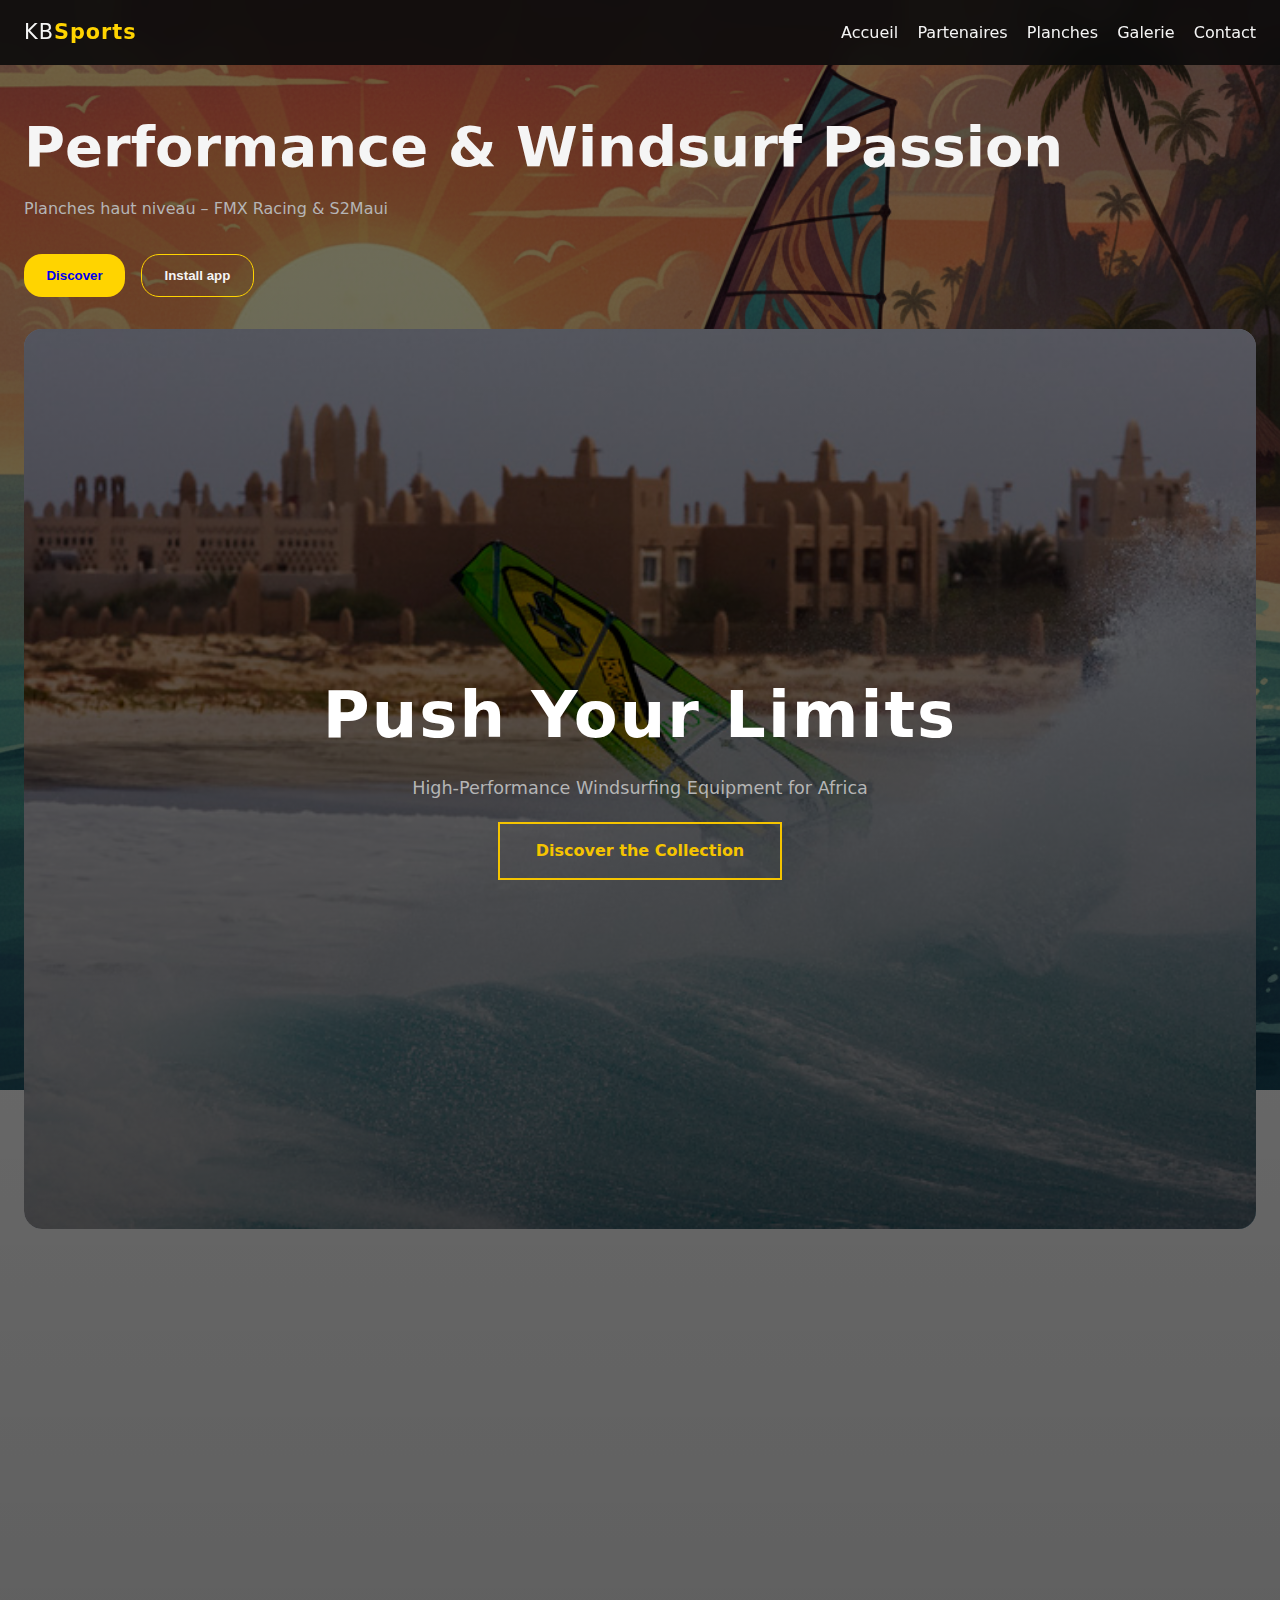
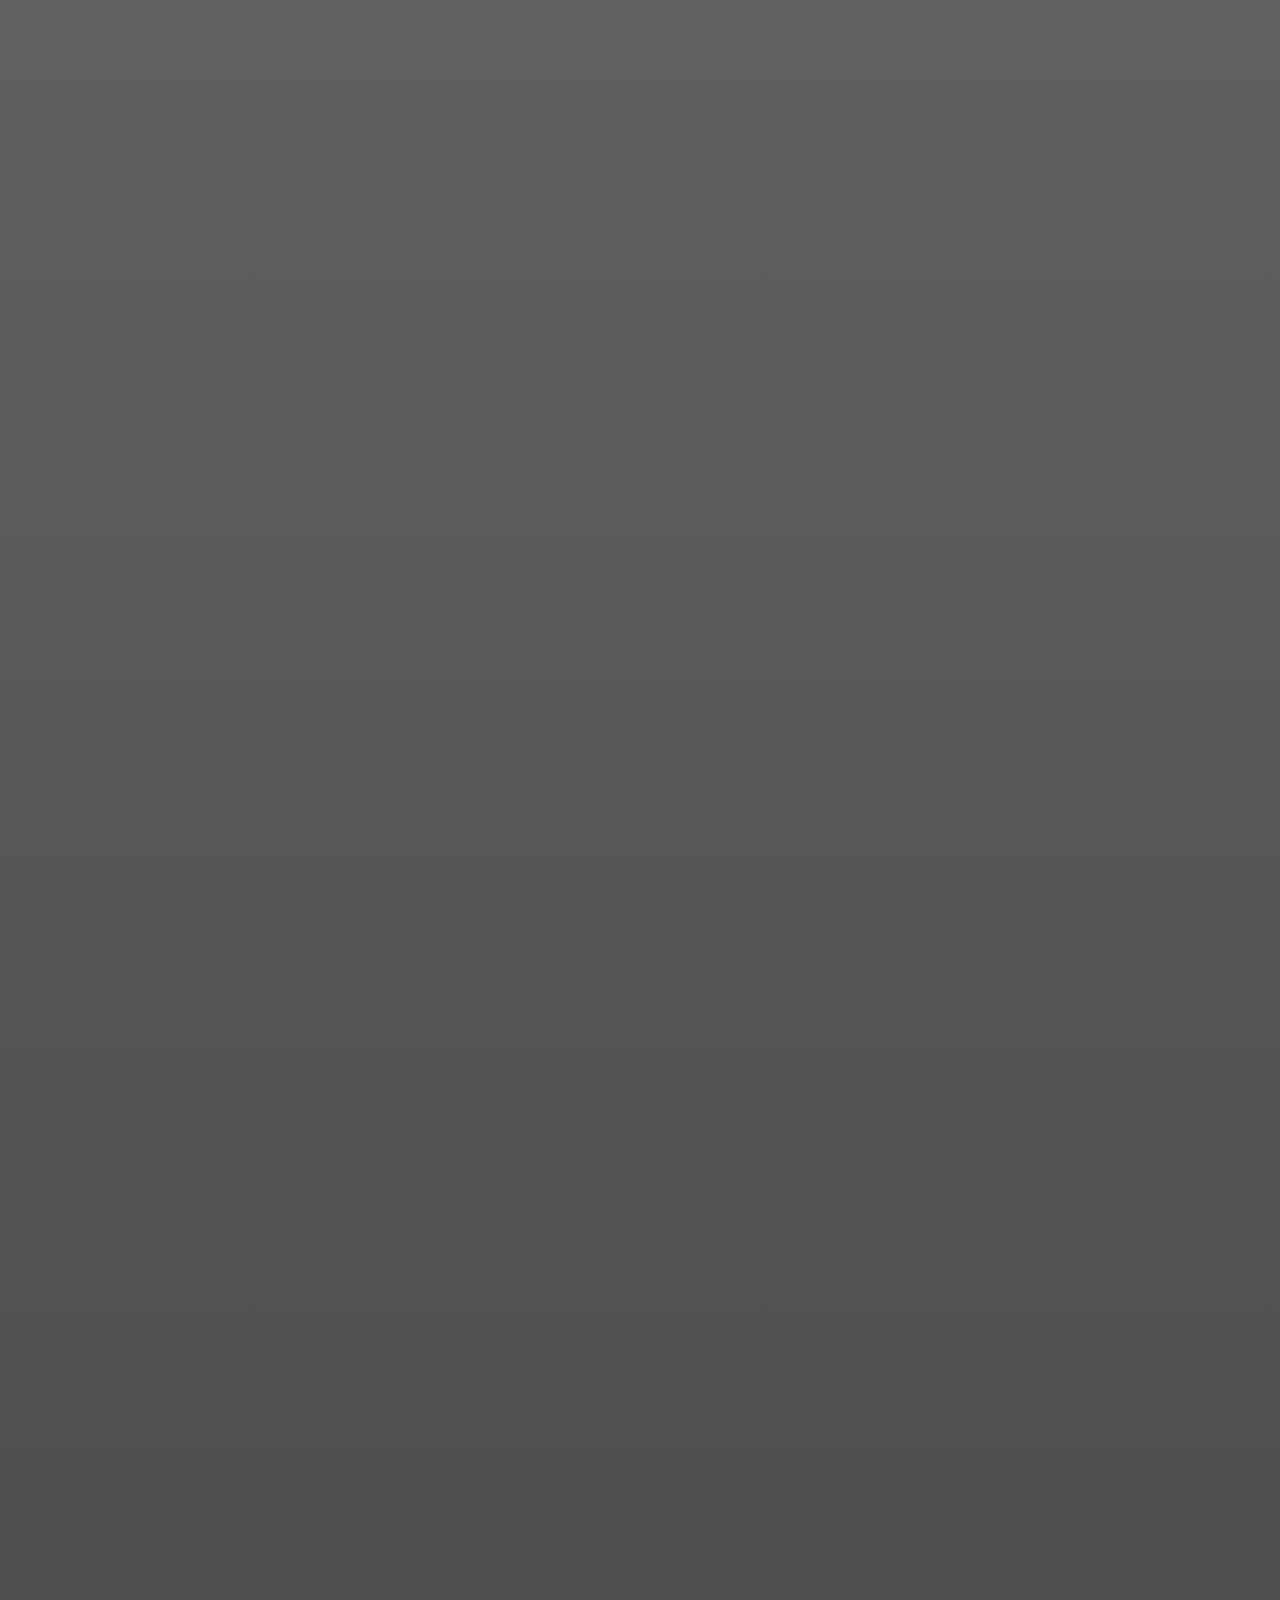
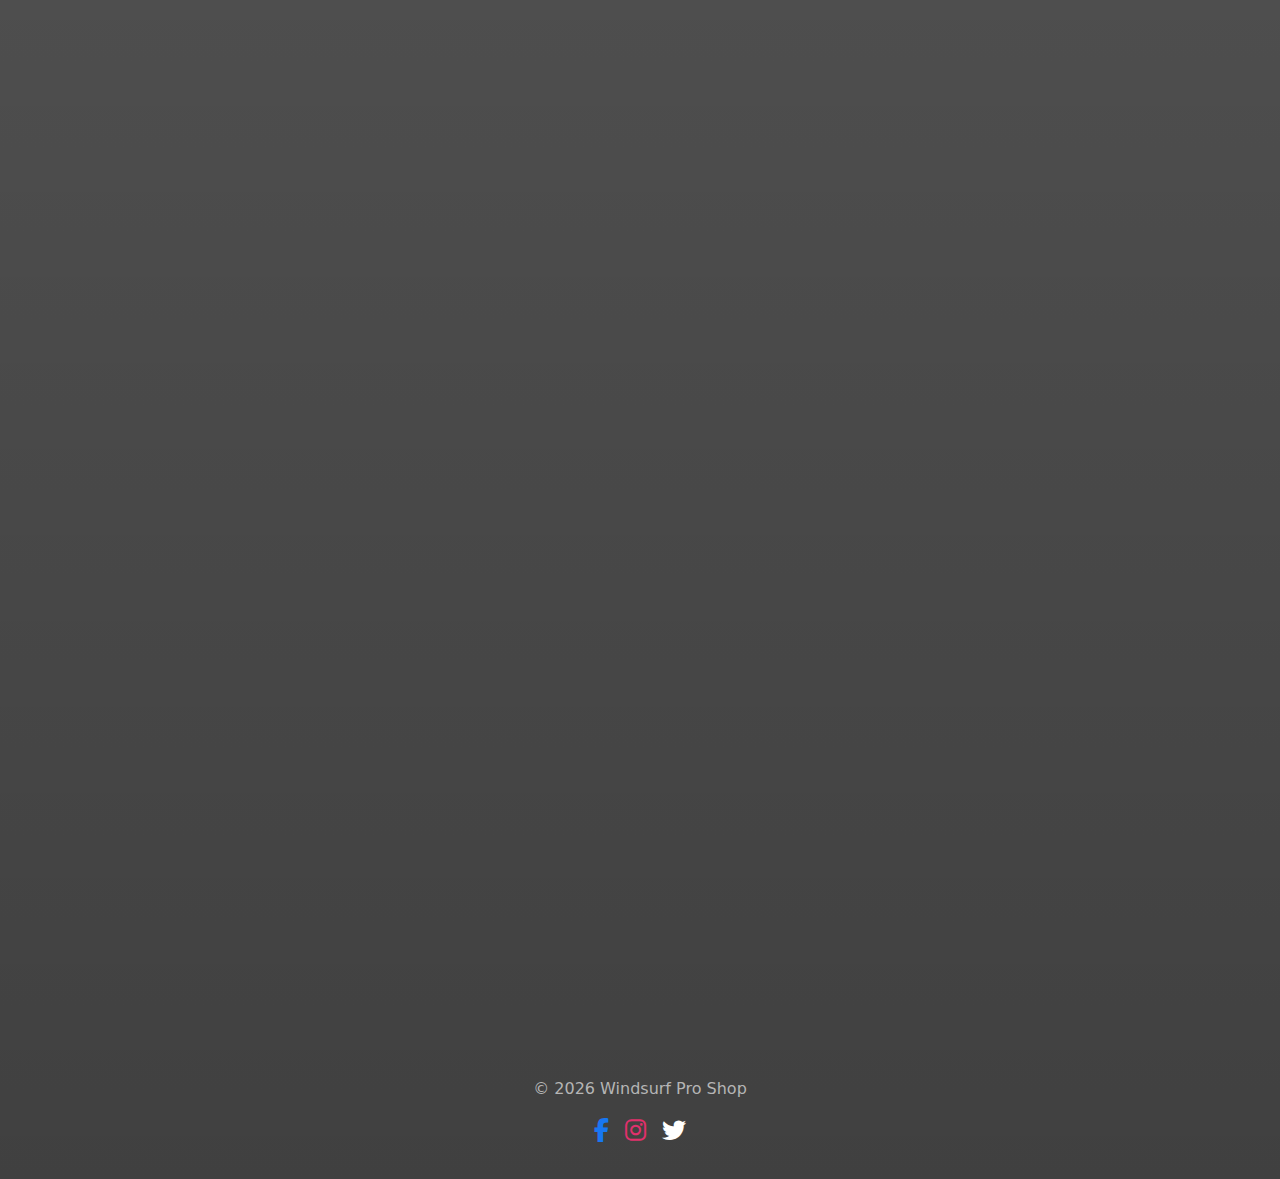
<file: index.html>
<!doctype html>
<html lang="fr">
  <head>
    <meta charset="UTF-8" />
    <meta name="viewport" content="width=device-width, initial-scale=1.0" />
    <title>KB Sports Windsurf Pro Shop</title>

    <!-- PWA -->
    <link rel="manifest" href="manifest.json" />
    <meta name="theme-color" content="#000000" />

    <!-- CSS -->
    <link rel="stylesheet" href="css/style.css" />

    <!-- Icons -->
    <link rel="icon" href="icons/icon-192.png" />
    <link
      rel="stylesheet"
      href="https://cdnjs.cloudflare.com/ajax/libs/font-awesome/6.4.2/css/all.min.css"
    />
  </head>
  <body>
    <!-- ================= HEADER ================= -->
    <header class="header">
      <div class="logo"><span>KB</span><strong>Sports</strong></div>

      <nav class="nav">
        <button class="menu-toggle">☰</button>
        <ul class="nav-links">
          <li><a href="#hero">Accueil</a></li>
          <li><a href="#partners">Partenaires</a></li>
          <li><a href="#products">Planches</a></li>
          <li><a href="#gallery">Galerie</a></li>
          <li><a href="contact.html">Contact</a></li>
        </ul>
      </nav>
    </header>

    <!-- ================= HERO ================= -->
    <section id="hero" class="hero reveal">
      <div class="hero-content">
        <h1>Performance & Windsurf Passion</h1>
        <p>Planches haut niveau – FMX Racing & S2Maui</p>

        <!-- Décorable plus tard -->
        <div class="hero-cta">
          <button class="btn-primary"><a href="#products">Discover</a></button>
          <button id="installBtn" class="btn-secondary">Install app</button>
        </div>
      </div>

      <!-- Zone visuelle décorative -->
      <section class="hero-visual">
        <!-- Slider background -->
        <div class="hero-slider">
          <div class="slide active"></div>
          <div class="slide"></div>
          <div class="slide"></div>
        </div>

        <!-- Overlay sombre / dégradé -->
        <div class="hero-overlay"></div>

        <!-- Contenu -->
        <div class="hero-content1">
          <h1 class="reveal">Push Your Limits</h1>
          <p class="reveal delay">
            High-Performance Windsurfing Equipment for Africa
          </p>
          <a href="#gallery" class="hero-btn reveal delay2">
            Discover the Collection
          </a>
        </div>
      </section>
    </section>
    <section id="gallery" class="gallery reveal">
      <h2>Gallery Windsurf</h2>
      <div class="photo-slider-wrapper">
        <div id="photo-slider" class="photo-slider"></div>
        <div class="gallery-overlay">
          <div class="gallery-content reveal">
            <h3>Ride the Wind</h3>
            <p>High-performance windsurf gear for Africa</p>
            <a href="contact.html" class="btn-primary">Order Now</a>
          </div>
        </div>
      </div>
    </section>
    <!-- ================= INTRODUCTION ================= -->
    <section
      class="highlight reveal glass"
      style="padding: 2.5rem; margin: 2rem 0"
    >
      <h2>
        KB <strong style="color: var(--accent)">Sport</strong> Our Mission
      </h2>
      <p class="intro-text">
        The Reference for High-Performance Windsurfing in Africa
      </p>
      <p>
        KB Sport is a company specialized in the sale and distribution of
        high-quality windsurfing equipment across Africa. We provide windsurfing
        enthusiasts, competitors, and professionals with equipment from the
        world’s leading international brands.
      </p>
      <p>
        To make high-level windsurfing accessible in Africa by offering
        high-performance, reliable, and tested products designed for the most
        demanding conditions, while ensuring professional service and
        continent-wide delivery.
      </p>
    </section>

    <!-- ================= FMX RACING ================= -->
    <section
      class="highlight reveal glass"
      style="padding: 2.5rem; margin: 2rem 0"
    >
      <h2>FMX Racing Windsurf Boards</h2>
      <p>Performance, Innovation, and Victory</p>
      <ul class="styled-list">
        <li>Excellent stability and glide</li>
        <li>Optimal performance for competition and freerace</li>
        <li>Cutting-edge technology and premium materials</li>
        <li>
          Well suited to African conditions (strong winds, diverse water spots)
        </li>
      </ul>
      <p>FMX Racing is the choice of demanding riders.</p>
    </section>

    <!-- ================= S2 MAUI SAILS ================= -->
    <section
      class="highlight reveal glass"
      style="padding: 2.5rem; margin: 2rem 0"
    >
      <h2>S2 Maui Sails</h2>
      <p>Controlled Power from Hawaii</p>
      <ul class="styled-list">
        <li>Excellent handling</li>
        <li>Balanced power and optimal control</li>
        <li>High resistance to extreme conditions</li>
        <li>Ideal for freeride, freestyle, and competition</li>
      </ul>
      <p>Sail with confidence. Sail with S2 Maui.</p>
    </section>

    <!-- ================= TAGLINE ================= -->
    <section
      class="highlight reveal glass"
      style="padding: 2.5rem; margin: 2rem 0"
    >
      <h2>KB Sport</h2>
      <p>Push your limits. Master the wind.</p>
    </section>
    <section id="products" class="products reveal">
      <h2>Nos Équipements Haute Performance</h2>

      <!-- Onglets -->
      <div class="product-tabs">
        <button class="tab-btn active" data-tab="boards">Planches</button>
        <button class="tab-btn" data-tab="sails">Voiles</button>
      </div>

      <!-- Contenu -->
      <div class="tab-content active" id="boards">
        <div id="boards-cards" class="cards-grid"></div>
      </div>

      <div class="tab-content" id="sails">
        <div id="sails-cards" class="cards-grid"></div>
      </div>
    </section>

    <!-- ================= FOOTER ================= -->
    <footer class="footer">
      <p>© 2026 Windsurf Pro Shop</p>
      <!-- Réseaux sociaux -->
      <div class="socials">
        <a href="https://facebook.com" target="_blank" class="social fb">
          <i class="fab fa-facebook-f"></i>
        </a>
        <a href="https://instagram.com" target="_blank" class="social insta">
          <i class="fab fa-instagram"></i>
        </a>
        <a href="https://x.com" target="_blank" class="social x">
          <i class="fab fa-twitter"></i>
          <!-- Utilisé pour X -->
        </a>
      </div>
    </footer>

    <script src="js/app.js"></script>
  </body>
</html>
</file>
<file: css/style.css>
/* =========================
   RESET & VARIABLES
========================= */
* {
  margin: 0;
  padding: 0;
  box-sizing: border-box;
}

:root {
  --bg: #0b0b0b;
  --bg-soft: #111;
  --text: #f5f5f5;
  --muted: #b5b5b5;
  --accent: #ffd400;
  --radius: 18px;
  --transition: 0.4s ease;
}
html, body {
  overflow-x: hidden;
}

html,
body {
  overflow-x: hidden;
}

html {
  scroll-behavior: smooth;
}

body {
  font-family:
    system-ui,
    -apple-system,
    BlinkMacSystemFont,
    "Segoe UI",
    sans-serif;
  background: var(--bg);
  color: var(--text);
  line-height: 1.6;
}

/* =========================
   HEADER
========================= */
.header {
  position: sticky;
  top: 0;
  z-index: 100;
  background: rgba(11, 11, 11, 0.9);
  backdrop-filter: blur(12px);
  display: flex;
  justify-content: space-between;
  align-items: center;
  padding: 1rem 1.5rem;
}

.logo {
  font-size: 1.3rem;
  letter-spacing: 1px;
}

.logo strong {
  color: var(--accent);
}

.nav-links {
  list-style: none;
  display: flex;
  gap: 1.2rem;
}

.nav-links a {
  text-decoration: none;
  color: var(--text);
  font-weight: 500;
  position: relative;
}

.nav-links a::after {
  content: "";
  position: absolute;
  width: 0%;
  height: 2px;
  bottom: -4px;
  left: 0;
  background: var(--accent);
  transition: var(--transition);
}

.nav-links a:hover::after {
  width: 100%;
}

.menu-toggle {
  display: none;
  background: none;
  color: var(--text);
  font-size: 1.5rem;
  border: none;
}

/* =========================
   HERO
========================= */
.hero {
  min-height: 90vh;
  display: grid;
  grid-template-columns: 1fr;
  padding: 3rem 1.5rem;
  gap: 2rem;
}

.hero h1 {
  font-size: clamp(2rem, 6vw, 3.5rem);
  line-height: 1.2;
}

.hero p {
  color: var(--muted);
  margin: 1rem 0 2rem;
}

.hero-cta {
  display: flex;
  gap: 1rem;
}

.hero-visual {
  border-radius: var(--radius);
  background: linear-gradient(135deg, #1a1a1a, #0b0b0b);
  min-height: 260px;
}

/* =========================
   BUTTONS
========================= */
.btn-primary,
.btn-secondary {
  padding: 0.8rem 1.4rem;
  border-radius: var(--radius);
  border: none;
  cursor: pointer;
  font-weight: 600;
  transition: var(--transition);
}

.btn-primary {
  background: var(--accent);
  color: #000;
}

.btn-primary:hover {
  transform: translateY(-2px);
}

.btn-secondary {
  background: transparent;
  color: var(--text);
  border: 1px solid var(--accent);
}

/* =========================
   SECTIONS
========================= */
section {
  padding: 4rem 1.5rem;
}

section h2 {
  font-size: 2rem;
  margin-bottom: 2rem;
}

/* =========================
   PARTNERS
========================= */
.partners-logos {
  display: grid;
  grid-template-columns: repeat(auto-fit, minmax(140px, 1fr));
  gap: 2rem;
  align-items: center;
}

.logo-box {
  background: var(--bg-soft);
  border-radius: var(--radius);
  padding: 1.5rem;
  display: flex;
  justify-content: center;
  align-items: center;
  transition: var(--transition);
}

.logo-box:hover {
  transform: scale(1.05);
}

/* =========================
   PRODUCTS
========================= */
.cards-grid {
  display: grid;
  grid-template-columns: repeat(auto-fit, minmax(220px, 1fr));
  gap: 1.5rem;
}

.card {
  background: var(--bg-soft);
  border-radius: var(--radius);
  overflow: hidden;
  transition: var(--transition);
}

.card:hover {
  transform: translateY(-6px);
}

.card-inner {
  padding: 1rem;
  text-align: center;
}

.card img {
  max-width: 100%;
  border-radius: var(--radius);
  margin-bottom: 1rem;
}

/* =========================
   HIGHLIGHT
========================= */
.highlight-grid {
  display: grid;
  grid-template-columns: repeat(auto-fit, minmax(180px, 1fr));
  gap: 1.5rem;
}

.highlight-box {
  height: 160px;
  background: linear-gradient(135deg, #222, #111);
  border-radius: var(--radius);
}

/* =========================
   FOOTER
========================= */
.footer {
  text-align: center;
  padding: 2rem;
  color: var(--muted);
}

/* =========================
   REVEAL ANIMATION
========================= */
.reveal {
  opacity: 1;
  transform: translateY(0);
}

.reveal.visible {
  animation: revealAnim 0.8s ease forwards;
}

@keyframes revealAnim {
  from {
    opacity: 0;
    transform: translateY(30px);
  }
  to {
    opacity: 1;
    transform: translateY(0);
  }
}

/* =========================
   CONTACT PAGE
========================= */
.contact {
  max-width: 600px;
  margin: auto;
}

.contact h1 {
  font-size: 2.2rem;
  margin-bottom: 1rem;
}

.contact-intro {
  color: var(--muted);
  margin-bottom: 2rem;
}

.contact-form {
  background: var(--bg-soft);
  padding: 2rem;
  border-radius: var(--radius);
}

.form-group {
  display: flex;
  flex-direction: column;
  margin-bottom: 1.2rem;
}

.form-group label {
  margin-bottom: 0.4rem;
  font-weight: 500;
}

.form-group input,
.form-group textarea {
  background: #0b0b0b;
  border: 1px solid #333;
  color: var(--text);
  padding: 0.7rem;
  border-radius: var(--radius);
  outline: none;
}

.form-group input:focus,
.form-group textarea:focus {
  border-color: var(--accent);
}
/* =========================
   PAGE TRANSITION
========================= */
.page-transition {
  animation: fadeIn 0.5s ease forwards;
}

.fade-out {
  animation: fadeOut 0.4s ease forwards;
}

@keyframes fadeIn {
  from {
    opacity: 0;
    transform: translateY(10px);
  }
  to {
    opacity: 1;
    transform: translateY(0);
  }
}

@keyframes fadeOut {
  to {
    opacity: 0;
    transform: translateY(-10px);
  }
}
/* =========================
   LOGO 3D
========================= */
.logo-box {
  perspective: 800px;
}

.logo-box img {
  transition: transform 0.3s ease;
  will-change: transform;
}
/* =========================
   GLASS EFFECT
========================= */
.glass {
  background: rgba(255, 255, 255, 0.06);
  backdrop-filter: blur(14px);
  -webkit-backdrop-filter: blur(14px);
  border: 1px solid rgba(255, 255, 255, 0.12);
}
/* GALERIE SLIDER */
.photo-slider-wrapper {
  overflow: hidden;
  border-radius: var(--radius);
  cursor: grab;
}

.photo-slider-wrapper:active {
  cursor: grabbing;
}

.photo-slider {
  display: flex;
  transition: transform 0.6s ease;
}

.photo-slider img {
  width: 100%;
  flex-shrink: 0;
  border-radius: var(--radius);
}
/* Menu toggle par défaut caché sur desktop */
.menu-toggle {
  display: none;
  background: none;
  color: var(--text);
  font-size: 1.8rem;
  border: none;
  cursor: pointer;
  z-index: 101; /* au-dessus du menu */
  position: relative;
}

/* MENU MOBILE ≤ 720px */
@media screen and (max-width: 720px) {
  .menu-toggle {
    display: block; /* affiche le burger sur mobile */
  }

  .nav-links {
    position: fixed;
    top: 0;
    right: -100%;
    height: 100vh;
    width: 70%;
    background: rgba(11, 11, 11, 0.95);
    flex-direction: column;
    align-items: center;
    justify-content: center;
    gap: 2.5rem;
    transition: right 0.3s ease;
    z-index: 99;
  }

  .nav-links.active {
    right: 0;
  }

  .nav-links li {
    margin: 0;
  }

  .nav-links a {
    font-size: 1.5rem;
    color: var(--text);
  }
}
/* =========================
   LOGOS PARTENAIRES
========================= */
.partners-logos {
  display: grid;
  grid-template-columns: repeat(auto-fit, minmax(120px, 1fr));
  gap: 2rem;
  justify-items: center; /* centre horizontalement les logos */
  align-items: center;
}

/* =========================
   LOGOS PARTENAIRES PREMIUM
========================= */
.logo-box {
  background: rgba(255, 255, 255, 0.05); /* effet glass subtil */
  backdrop-filter: blur(12px);
  -webkit-backdrop-filter: blur(12px);
  border: 1px solid rgba(255, 255, 255, 0.1);
  border-radius: var(--radius);
  padding: 1rem;
  display: flex;
  justify-content: center;
  align-items: center;
  transition:
    transform 0.3s ease,
    box-shadow 0.3s ease;
  max-width: 160px; /* limite le conteneur */
  box-shadow: 0 4px 15px rgba(0, 0, 0, 0.3); /* ombre douce */
}

.logo-box img {
  max-width: 100%;
  max-height: 70px; /* ajuste selon ton goût */
  object-fit: contain;
  display: block;
  transition: transform 0.3s ease;
}

/* Hover : effet léger pour dynamiser */
.logo-box:hover {
  transform: translateY(-4px) scale(1.05);
  box-shadow: 0 8px 25px rgba(0, 0, 0, 0.4);
}
/* =========================
   PARTNERS SLIDER (MOBILE)
========================= */
@media (max-width: 720px) {
  .partners-logos {
    display: flex;
    overflow-x: auto;
    gap: 1rem;
    padding-bottom: 0.5rem;
    scroll-snap-type: x mandatory; /* snap sur chaque logo */
  }

  .logo-box {
    flex: 0 0 auto; /* chaque box a sa taille fixe */
    scroll-snap-align: center;
    max-width: 120px;
    padding: 0.8rem;
  }

  /* Masquer la scrollbar si tu veux un style propre */
  .partners-logos::-webkit-scrollbar {
    display: none;
  }
  .partners-logos {
    -ms-overflow-style: none;
    scrollbar-width: none;
  }
}

.form-group select {
  background: #0b0b0b;
  border: 1px solid #333;
  color: var(--text);
  padding: 0.7rem;
  border-radius: var(--radius);
  outline: none;
}

.form-group select:focus {
  border-color: var(--accent);
}
.card .btn-secondary {
  margin-top: 1rem;
  display: inline-block;
}
.btn-primary {
  position: relative;
}

.btn-loader {
  font-weight: bold;
}

.btn-primary[disabled] {
  opacity: 0.6;
  cursor: not-allowed;
}
/* BOUTON SUBMIT AVEC CHARGEMENT ET INTERACTION */
/* BOUTON COMMANDE */
#submitOrder {
  position: relative;
  display: inline-flex;
  align-items: center;
  justify-content: center;
  gap: 8px;
}

#submitOrder.loading {
  pointer-events: none;
  opacity: 0.75;
}

.btn-loader {
  width: 16px;
  height: 16px;
  border: 2px solid #fff;
  border-top: 2px solid transparent;
  border-radius: 50%;
  animation: spin 0.8s linear infinite;
  display: none;
}

#submitOrder.loading .btn-loader {
  display: inline-block;
}

#submitOrder.loading .btn-text {
  opacity: 0.8;
}

@keyframes spin {
  to {
    transform: rotate(360deg);
  }
}

/* ==============================
   MESSAGE CONFIRMATION CONTACT (FIX FINAL)
============================== */
.contact-msg {
  position: fixed;
  top: 20px;
  left: 50%;
  transform: translateX(-50%);

  padding: 14px 20px;
  border-radius: 12px;

  font-size: 0.95rem;
  font-weight: 500;
  color: #fff;

  z-index: 99999;
  opacity: 1;

  backdrop-filter: blur(10px);
  -webkit-backdrop-filter: blur(10px);

  pointer-events: none;
  animation: contactFadeIn 0.4s ease;
}

.contact-msg.success {
  background: linear-gradient(135deg, #00c853, #009624);
}

.contact-msg.error {
  background: linear-gradient(135deg, #d50000, #b71c1c);
}

@keyframes contactFadeIn {
  from {
    opacity: 0;
    transform: translate(-50%, -10px);
  }
  to {
    opacity: 1;
    transform: translate(-50%, 0);
  }
}
html > .contact-msg {
  position: fixed;
  z-index: 999999;
}
/* ==============================
   MESSAGE CONFIRMATION CONTACT PRO
============================== */
.contact-msg {
  position: fixed;
  top: -80px; /* départ au-dessus de l'écran */
  left: 50%;
  transform: translateX(-50%);
  padding: 16px 24px;
  border-radius: 14px;
  font-size: 1rem;
  font-weight: 600;
  color: #fff;
  background: #333;
  z-index: 99999;
  display: flex;
  align-items: center;
  gap: 10px;
  pointer-events: none;
  opacity: 0;
  transition: all 0.6s cubic-bezier(0.68, -0.55, 0.27, 1.55); /* bounce effect */
}

.contact-msg.show {
  top: 20px;
  opacity: 1;
}

/* SUCCESS */
.contact-msg.success {
  background: linear-gradient(135deg, #00c853, #009624);
}

/* ERROR */
.contact-msg.error {
  background: linear-gradient(135deg, #d50000, #b71c1c);
}

/* Checkmark animation */
.contact-msg .checkmark {
  width: 18px;
  height: 18px;
  border-radius: 50%;
  border: 2px solid #fff;
  position: relative;
  display: inline-block;
}

.contact-msg .checkmark::after {
  content: "";
  position: absolute;
  left: 4px;
  top: 0px;
  width: 6px;
  height: 12px;
  border-right: 2px solid #fff;
  border-bottom: 2px solid #fff;
  transform: rotate(45deg) scale(0);
  transform-origin: bottom left;
  transition: transform 0.4s ease 0.3s;
}

.contact-msg.show .checkmark::after {
  transform: rotate(45deg) scale(1);
}
/* =========================
   ICONES RESEAUX SOCIAUX
========================= */
.socials {
  display: flex;
  gap: 1rem;
  justify-content: center; /* centre dans le footer */
  margin-top: 1rem;
}

.social i {
  font-size: 1.5rem;
  transition:
    transform 0.3s ease,
    color 0.3s ease;
}

/* Couleurs officielles */
.social.fb i {
  color: #1877f2; /* bleu Facebook */
}

.social.insta i {
  color: #e1306c; /* rose Instagram */
}

.social.x i {
  color: #fff; /* noir X officiel */
}

/* Hover animation */
.social:hover i {
  transform: scale(1.3) rotate(-10deg);
}
/* Responsive si besoin */
@media screen and (max-width: 480px) {
  .social i {
    font-size: 1.4rem;
  }
}
/* LISTES STYLÉES POUR LES SECTIONS INFO */
.styled-list {
  list-style: none;
  margin: 1rem 0 1.5rem 0;
  padding-left: 0;
}

.styled-list li {
  position: relative;
  padding-left: 1.8rem;
  margin-bottom: 0.8rem;
  line-height: 1.5;
}

.styled-list li::before {
  content: "•";
  position: absolute;
  left: 0;
  color: var(--accent);
  font-size: 1.3rem;
  line-height: 1;
}
/* =========================
   BLOCS TEXTE ANGLAIS LÉGERS
========================= */
.text-block {
  background: none; /* supprime le fond glass */
  border: none; /* supprime la bordure */
  box-shadow: none; /* supprime l’ombre */
  padding: 1rem 0; /* juste un petit padding vertical */
  margin-bottom: 1.5rem; /* espace entre les blocs */
  line-height: 1.7; /* plus lisible */
  letter-spacing: 0.5px; /* léger espacement */
}

.text-block h3 {
  color: var(--accent); /* garde le titre accentué */
  margin-bottom: 0.6rem;
  font-size: 1.2rem;
}

.text-block p,
.text-block ul {
  color: var(--text); /* texte principal clair */
  font-size: 1rem;
}

.text-block ul {
  list-style-position: inside;
  padding-left: 0;
}

.text-block ul li {
  margin-bottom: 0.4rem;
}
/* =====================================
   SECTIONS TEXTE : SUPPRESSION GLASS
===================================== */
.highlight.glass {
  background: transparent !important;
  border: none !important;
  box-shadow: none !important;
  backdrop-filter: none !important;
  -webkit-backdrop-filter: none !important;
}

/* Amélioration lisibilité du texte */
.highlight {
  padding-left: 0 !important;
  padding-right: 0 !important;
}

.highlight h2 {
  margin-bottom: 0.8rem;
  font-size: 1.6rem;
  letter-spacing: 0.5px;
}

.highlight p {
  line-height: 1.8;
  font-size: 1rem;
  color: var(--text);
  max-width: 900px;
}

/* Listes plus élégantes */
.highlight .styled-list {
  list-style: none;
  padding-left: 0;
  margin: 1.2rem 0;
}

.highlight .styled-list li {
  margin-bottom: 0.6rem;
  padding-left: 1.2rem;
  position: relative;
}

.highlight .styled-list li::before {
  content: "•";
  position: absolute;
  left: 0;
  color: var(--accent);
  font-size: 1.2rem;
  line-height: 1;
}
/* =====================================
   CENTRAGE DES SECTIONS TEXTE
===================================== */
.highlight {
  text-align: center;
}

.highlight p,
.highlight ul {
  margin-left: auto;
  margin-right: auto;
}
/* =====================================
   MAQUILLAGE TYPOGRAPHIQUE PREMIUM
===================================== */

/* Titres */
.highlight h2 {
  font-size: 1.8rem;
  font-weight: 700;
  letter-spacing: 1px;
  margin-bottom: 1rem;
  position: relative;
}

/* Ligne décorative sous le titre */
.highlight h2::after {
  content: "";
  display: block;
  width: 60px;
  height: 2px;
  margin: 0.6rem auto 0;
  background: linear-gradient(90deg, transparent, var(--accent), transparent);
  opacity: 0.8;
}

/* Paragraphes */
.highlight p {
  font-size: 1.05rem;
  line-height: 1.9;
  opacity: 0.92;
  margin-bottom: 1rem;
}

/* Phrase courte / slogan */
.highlight p:last-child {
  font-weight: 600;
  letter-spacing: 0.4px;
}
/* =====================================
   LISTES ÉLÉGANTES CENTRÉES
===================================== */
.highlight .styled-list {
  max-width: 720px;
  margin: 1.5rem auto;
}

.highlight .styled-list li {
  text-align: center;
  padding-left: 0;
}

.highlight .styled-list li::before {
  display: none;
}
/* =====================================
   ANIMATIONS TEXTE SUBTILES
===================================== */
.highlight {
  animation: fadeUp 0.8s ease forwards;
}

@keyframes fadeUp {
  from {
    opacity: 0;
    transform: translateY(14px);
  }
  to {
    opacity: 1;
    transform: translateY(0);
  }
}

/* Titres légèrement animés */
.highlight h2 {
  animation: titleFade 0.9s ease forwards;
}

@keyframes titleFade {
  from {
    opacity: 0;
    letter-spacing: 3px;
  }
  to {
    opacity: 1;
    letter-spacing: 1px;
  }
}
/* =====================================
   ICÔNES LÉGÈRES AVANT TITRES
===================================== */
.highlight h2::before {
  content: "◆";
  display: block;
  font-size: 0.8rem;
  color: var(--accent);
  margin-bottom: 0.4rem;
  opacity: 0.7;
}
/* =====================================
   OPTIMISATION MOBILE TEXTE
===================================== */
@media (max-width: 768px) {
  .highlight {
    padding: 2rem 1.2rem;
  }

  .highlight h2 {
    font-size: 1.5rem;
  }

  .highlight p {
    font-size: 1rem;
    line-height: 1.8;
  }

  .highlight .styled-list {
    font-size: 0.95rem;
  }
}
/* =====================================
   GALERIE – VERSION PREMIUM MAÎTRISÉE
===================================== */

.photo-slider-wrapper {
  max-width: 960px; /* 🔥 taille pro (ni trop grand ni petit) */
  margin: 3rem auto;
  border-radius: var(--radius);
  overflow: hidden;
}

/* Slider */
.photo-slider {
  display: flex;
  height: 100%;
}

/* Images */
.photo-slider img {
  width: 100%;
  height: 100%; /* ✅ clé importante */
  aspect-ratio: 16 / 9; /* desktop */
  object-fit: cover;
  flex-shrink: 0;
  border-radius: var(--radius);
  transition: transform 0.6s ease;
}

/* Hover élégant */
@media (hover: hover) {
  .photo-slider img:hover {
    transform: scale(1.025);
  }
}

/* MOBILE */
@media (max-width: 768px) {
  .photo-slider-wrapper {
    max-width: 94%;
    margin: 2rem auto;
  }

  .photo-slider img {
    aspect-ratio: 4 / 3; /* plus naturel sur mobile */
  }
}

/* =========================
   MOBILE
========================= */
@media (max-width: 768px) {
  .photo-slider-wrapper {
    max-width: 92%;
  }

  .photo-slider img {
    height: 200px; /*taille mobile propre */
  }
}
.photo-slider-wrapper {
  box-shadow: 0 20px 50px rgba(0, 0, 0, 0.45);
}
a {
  text-decoration: none;
  text-decoration-color: none;
}
/* =========================
   HERO VISUAL PREMIUM
========================= */

.hero-visual {
  position: relative;
  height: 100vh;
  overflow: hidden;
  display: flex;
  align-items: center;
  justify-content: center;
  color: white;
}

/* Slider */
.hero-slider {
  position: absolute;
  inset: 0;
}

.slide {
  position: absolute;
  inset: 0;
  background-size: cover;
  background-position: center;
  opacity: 0;
  transition: opacity 1.5s ease-in-out;
}

.slide.active {
  opacity: 1;
}

/* Images */
.slide:nth-child(1) {
  background-image: url("../images/hero1.jpg");
}
.slide:nth-child(2) {
  background-image: url("../images/hero2.jpg");
}
.slide:nth-child(3) {
  background-image: url("../images/hero3.jpg");
}

/* Overlay sombre + dégradé */
.hero-overlay {
  position: absolute;
  inset: 0;
  background: linear-gradient(rgba(0, 0, 0, 0.55), rgba(0, 0, 0, 0.75));
  z-index: 1;
}
.hero-content1 {
  position: relative;
  z-index: 2;
  text-align: center;
  max-width: 800px;
  padding: 20px;
}

.hero-content1 h1 {
  font-size: clamp(2.2rem, 5vw, 4rem);
  letter-spacing: 2px;
}

.hero-content1 p {
  margin: 20px 0;
  font-size: 1.1rem;
  opacity: 0.9;
}

.hero-btn {
  display: inline-block;
  padding: 14px 36px;
  border: 2px solid #f5c400;
  color: #f5c400;
  text-decoration: none;
  font-weight: bold;
  transition: 0.3s;
}

.hero-btn:hover {
  background: #f5c400;
  color: black;
}
@media (min-width: 768px) {
  .slide {
    background-attachment: fixed;
  }
}
.reveal {
  opacity: 0;
  transform: translateY(30px);
  transition: 0.8s ease;
}

.reveal.visible {
  opacity: 1;
  transform: translateY(0);
}

.delay {
  transition-delay: 0.2s;
}
.delay2 {
  transition-delay: 0.4s;
}
/* =========================
   GALLERY OVERLAY PREMIUM
========================= */

.photo-slider-wrapper {
  position: relative;
}

/* Overlay sombre */
.gallery-overlay {
  position: absolute;
  inset: 0;
  background: linear-gradient(
    to bottom,
    rgba(0, 0, 0, 0.15),
    rgba(0, 0, 0, 0.65)
  );
  display: flex;
  align-items: center;
  justify-content: center;
  text-align: center;
  pointer-events: none; /* laisse le slider fonctionner */
}

/* Contenu texte */
.gallery-content {
  max-width: 700px;
  padding: 1.5rem;
  pointer-events: auto;
}

.gallery-content h3 {
  font-size: clamp(1.8rem, 4vw, 2.8rem);
  margin-bottom: 0.8rem;
  letter-spacing: 1px;
}

.gallery-content p {
  color: var(--muted);
  font-size: 1.05rem;
  margin-bottom: 1.6rem;
}

/* Bouton déjà stylé chez toi */
.gallery-content .btn-primary {
  padding: 0.9rem 1.8rem;
}
/* =========================
   PARALLAX LÉGER – GALERIE
========================= */

.photo-slider-wrapper {
  overflow: hidden;
}

.photo-slider img {
  transform: translateY(0);
  transition: transform 0.1s linear;
  will-change: transform;
}
/* =========================
   MICRO ANIMATIONS PREMIUM
========================= */

/* Texte galerie */
.gallery-content h3 {
  opacity: 0;
  transform: translateY(20px);
  animation: textFadeUp 0.8s ease forwards;
  animation-delay: 0.2s;
}

.gallery-content p {
  opacity: 0;
  transform: translateY(20px);
  animation: textFadeUp 0.8s ease forwards;
  animation-delay: 0.4s;
}

.gallery-content .btn-primary {
  opacity: 0;
  transform: translateY(20px);
  animation: textFadeUp 0.8s ease forwards;
  animation-delay: 0.6s;
}

/* Hover CTA */
.gallery-content .btn-primary:hover {
  box-shadow: 0 0 25px rgba(255, 212, 0, 0.35);
  transform: translateY(-2px);
}

/* Animation */
@keyframes textFadeUp {
  to {
    opacity: 1;
    transform: translateY(0);
  }
}
/* =========================
   OVERLAY SOMBRE GALERIE
========================= */
.photo-slider-wrapper {
  position: relative;
}

.photo-slider-wrapper::after {
  content: "";
  position: absolute;
  inset: 0;
  background: linear-gradient(
    to bottom,
    rgba(0, 0, 0, 0.35),
    rgba(0, 0, 0, 0.65)
  );
  pointer-events: none;
}

/* =========================
   ANIMATION TEXTE SCROLL
========================= */
.gallery-content > * {
  opacity: 0;
  transform: translateY(25px);
  animation: galleryFadeUp 0.8s ease forwards;
}

.gallery-content h3 {
  animation-delay: 0.2s;
}

.gallery-content p {
  animation-delay: 0.4s;
}

.gallery-content .btn-primary {
  animation-delay: 0.6s;
}

@keyframes galleryFadeUp {
  to {
    opacity: 1;
    transform: translateY(0);
  }
}
@media (max-width: 768px) {
  .gallery-content h3 {
    font-size: 1.6rem;
  }

  .gallery-content p {
    font-size: 0.95rem;
  }

  .gallery-content .btn-primary {
    padding: 0.7rem 1.2rem;
  }
}
.gallery-content {
  color: rgba(255, 255, 255, 0.92); /* blanc doux */
  text-align: center;
}

/* Titre */
.gallery-content h3 {
  font-size: clamp(1.8rem, 4vw, 2.6rem);
  font-weight: 700;
  color: #ffffff;
  text-shadow: 0 6px 18px rgba(0, 0, 0, 0.55);
}

/* Texte */
.gallery-content p {
  margin-top: 0.6rem;
  font-size: 1.05rem;
  color: rgba(255, 255, 255, 0.88);
  text-shadow: 0 4px 12px rgba(0, 0, 0, 0.45);
}
.photo-slider-wrapper::after {
  content: "";
  position: absolute;
  inset: 0;
  background: linear-gradient(
    to top,
    rgba(0, 0, 0, 0.65),
    rgba(0, 0, 0, 0.25),
    rgba(0, 0, 0, 0.15)
  );
  pointer-events: none;
}
.gallery-content {
  text-align: center;
  color: rgba(255, 255, 255, 0.92);
}

.gallery-content h3 {
  font-size: clamp(1.6rem, 3vw, 2.4rem);
  font-weight: 700;
  letter-spacing: 0.6px;
  color: #fff;

  text-shadow: 0 4px 20px rgba(0, 0, 0, 0.65);
}

.gallery-content p {
  margin-top: 0.6rem;
  font-size: clamp(0.95rem, 1.6vw, 1.1rem);
  color: rgba(255, 255, 255, 0.85);

  text-shadow: 0 3px 14px rgba(0, 0, 0, 0.55);
}
.gallery-content .btn-primary {
  margin-top: 1.4rem;
  padding: 0.9rem 1.9rem;

  background: var(--accent);
  color: #111;

  font-weight: 600;
  border-radius: 999px;
  border: none;

  box-shadow: 0 10px 25px rgba(0, 0, 0, 0.45);

  transition: all 0.35s ease;
}
.gallery-content .btn-primary:hover {
  transform: translateY(-3px);

  box-shadow:
    0 0 0 6px rgba(255, 200, 0, 0.25),
    0 20px 45px rgba(0, 0, 0, 0.6);
}
@media (max-width: 768px) {
  .gallery-content {
    padding: 0 1rem;
  }

  .gallery-content .btn-primary {
    padding: 0.8rem 1.6rem;
    font-size: 0.95rem;
  }
}
/* =========================
   BACKGROUND GLOBAL – TROPICAL
========================= */
body {
  background:
    linear-gradient(rgba(0, 0, 0, 0.55), rgba(0, 0, 0, 0.75)),
    url("../images/bg-tropical-windsurf.jpg") center center / cover no-repeat
      fixed;

  color: var(--text);
}
@media (max-width: 768px) {
  body {
    background:
      linear-gradient(rgba(0, 0, 0, 0.6), rgba(0, 0, 0, 0.85)),
      url("../images/bg-tropical-windsurf.jpg") center 60% / cover no-repeat;
  }
}
/* =========================
   PRODUITS – TABS PREMIUM
========================= */

.product-tabs {
  display: flex;
  justify-content: center;
  gap: 1.5rem;
  margin-bottom: 2.5rem;
}

.tab-btn {
  background: transparent;
  border: 2px solid var(--accent);
  color: var(--text);
  padding: 0.6rem 1.4rem;
  border-radius: 50px;
  cursor: pointer;
  font-weight: 600;
  transition: all 0.3s ease;
}

.tab-btn:hover {
  background: var(--accent);
  color: #000;
  box-shadow: 0 0 20px rgba(255, 212, 0, 0.4);
}

.tab-btn.active {
  background: var(--accent);
  color: #000;
  box-shadow: 0 0 25px rgba(255, 212, 0, 0.6);
}

.tab-content {
  display: none;
}

.tab-content.active {
  display: block;
  animation: fadeTab 0.4s ease;
}

@keyframes fadeTab {
  from {
    opacity: 0;
    transform: translateY(10px);
  }
  to {
    opacity: 1;
    transform: translateY(0);
  }
}
</file>
